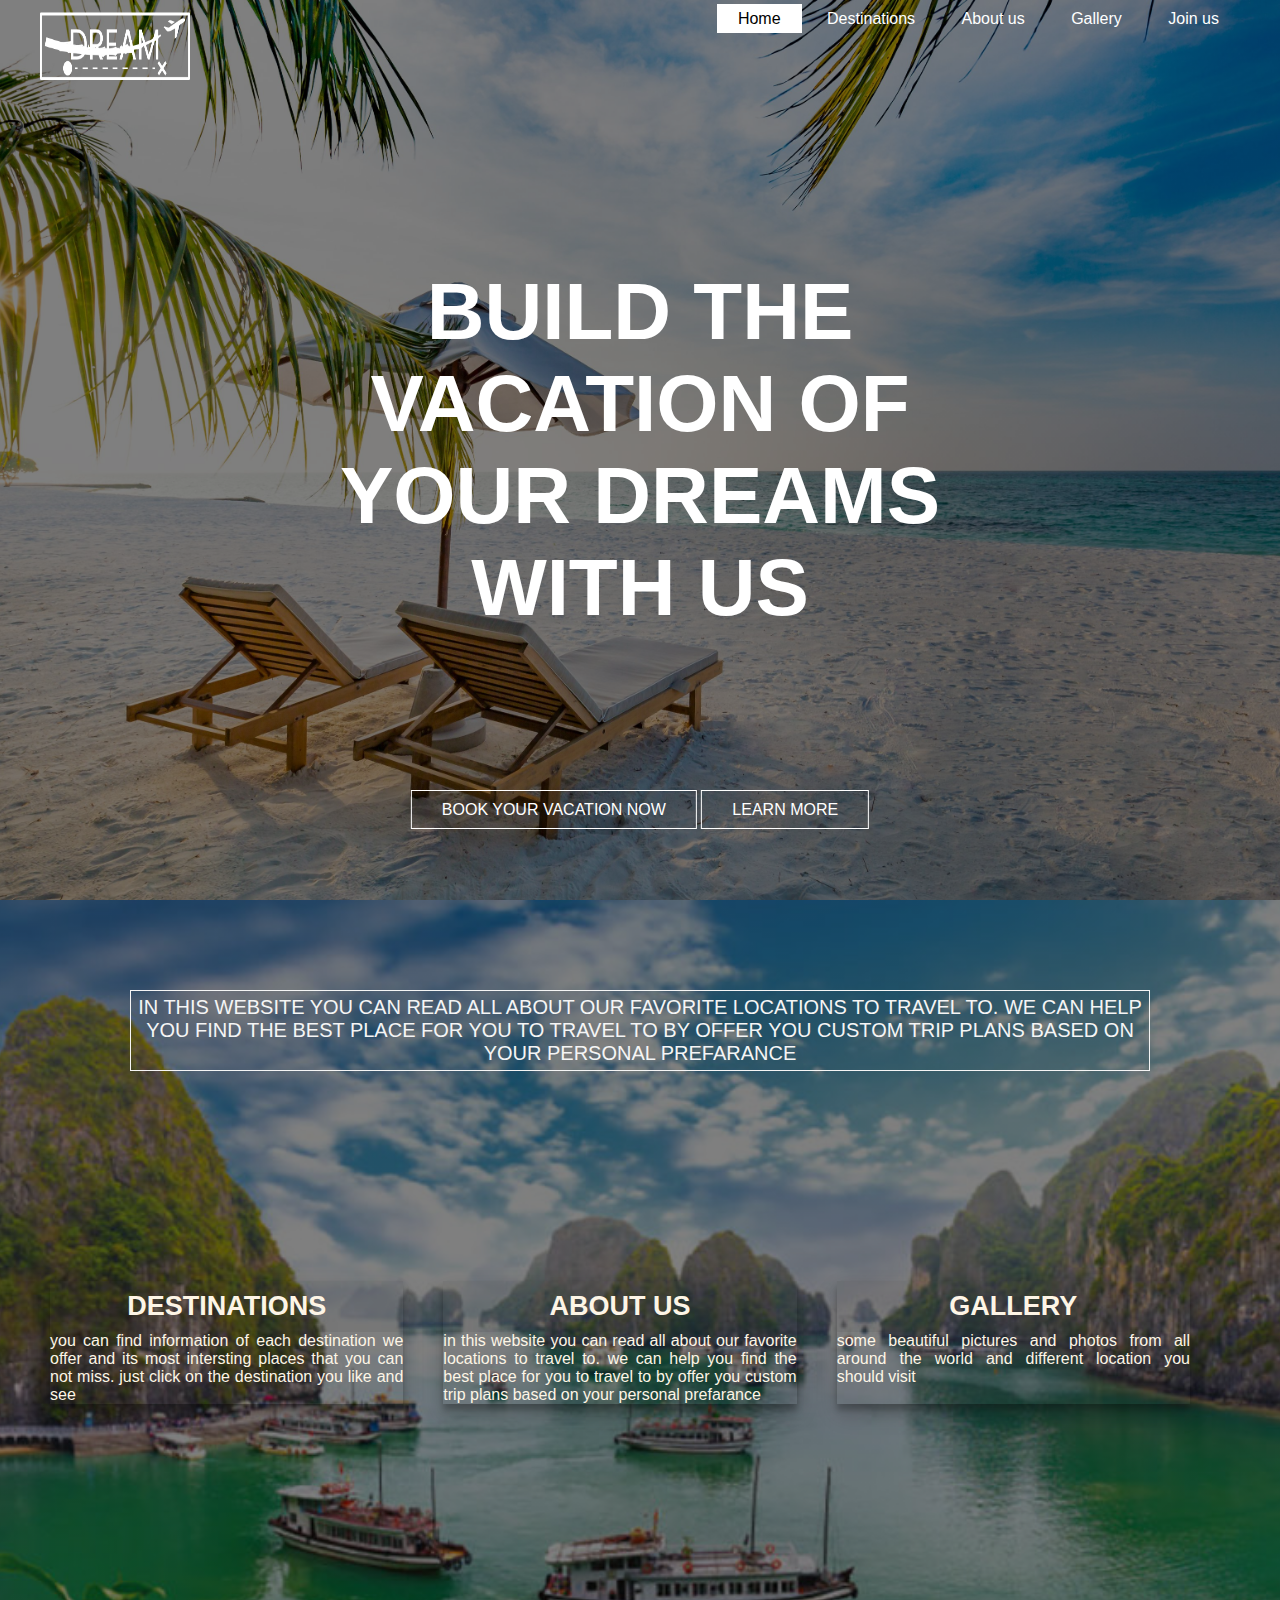
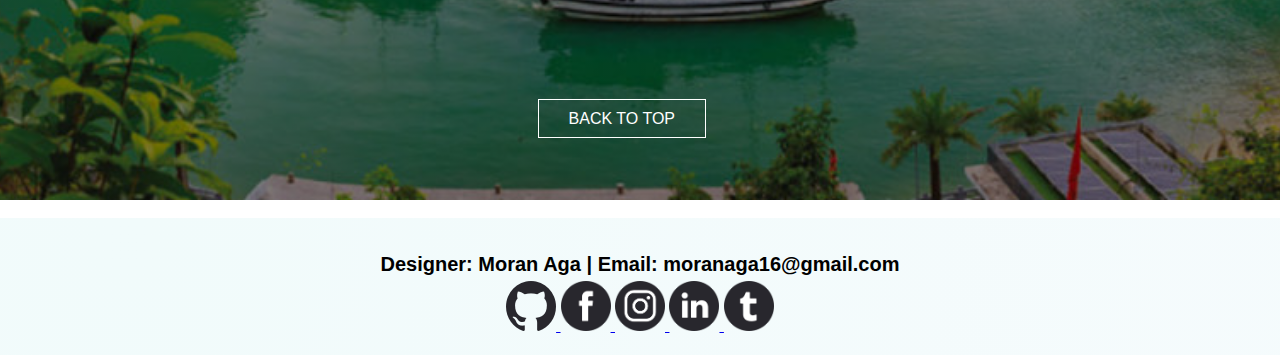
<file: index.html>
<!DOCTYPE html>
<html lang="en">
<head>
    <meta charset="UTF-8">
    <meta name="viewport" content="width=device-width, initial-scale=1.0">
    <title>vacations</title>
    <link rel="stylesheet" href="style.css">
</head>
<body>
    <header> 
     <div class="home">
         <div class="logo">
             <img src="2.png">
         </div>
         <div class="navbar"></div>
        <ul>
            <li class="active"><a href="index.html">Home</a></li> 
            <li><a href="destinations.html">Destinations</a></li> 
            <li><a href="about.html">About us</a></li> 
            <li><a href="gallery.html">Gallery</a></li> 
            <li><a href=joinus.html#">Join us</a></li>  
        </ul> 
    </div>
     </div>
     <div class="title">
         <h1> build the vacation of your dreams with us</h1>
     </div>

     <div class="button">
        <a href="joinus.html" class="btn">BOOK YOUR VACATION NOW</a>
        <a href="#main" class="btn">LEARN MORE</a>
    </div> 

     </div>
    </header>

 <main id="main">
     <div class="middle">
            <p id="summary">in this website you can read all about our favorite locations to travel to. we can help you find the best place for you to travel to by offer you custom trip plans based on your  personal prefarance</P>
        <div class="container-1">
            <a href="destinations.html" class="box-1">
                <h4>DESTINATIONS</h4>
                <p>  you can find information of each destination we offer and its most intersting places that you can not miss. just click on the destination you like and see </p>  
            </a>
            <a href="about.html" class="box-2">
                <h4>ABOUT US</h4>
                <p> in this website you can read all about our favorite locations to travel to. we can help you find the best place for you to travel to by offer you custom trip plans based on your  personal prefarance </p>     
            </a>
            <a href="gallery.html" class="box-3">
                <h4>GALLERY</h4>
                <p>some beautiful pictures and photos from all around the world and different location you should visit </p>  
            </a>
        </div>

     </div> 
</main>

    <footer>
        <div class="button-bottom">
            <a href="index.html" class="btn">BACK TO TOP</a>
        </div> 

        <div class="bottom">
        <h2 id="footer-text"> Designer: Moran Aga | Email: moranaga16@gmail.com </h2>
       
        <div class="icons">
          <a href="https://github.com/moran-aga" target="_blank">
            <img src="github-logo.png" alt="github-logo" style="height:50x; width:50px;">
          </a>
          <a href="https://www.facebook.com/" target="_blank">
            <img src="facebook-logo.png" alt="facebook-logo" style="height:50x; width:50px;"> 
          <a href="https://www.instagram.com/" target="_blank">
            <img src="instagram-logo.png" alt="instagram-logo" style="height:50x; width:50px;">
          </a>
          <a href="https://www.linkedin.com/in/moran-aga-0656441ba/" target="_blank">
            <img src="linkedin-logo.png" alt="linkedin-logo" style="height:50x; width:50px;">
          </a>
          <a href="https://twitter.com/twitter" target="_blank">
            <img src="twitter-logo.png" alt="twitter-logo" style="height:50x; width:50px;"> 
          </a>
        </div>
      
    </div>
    </footer>
</body>
</html>
</file>
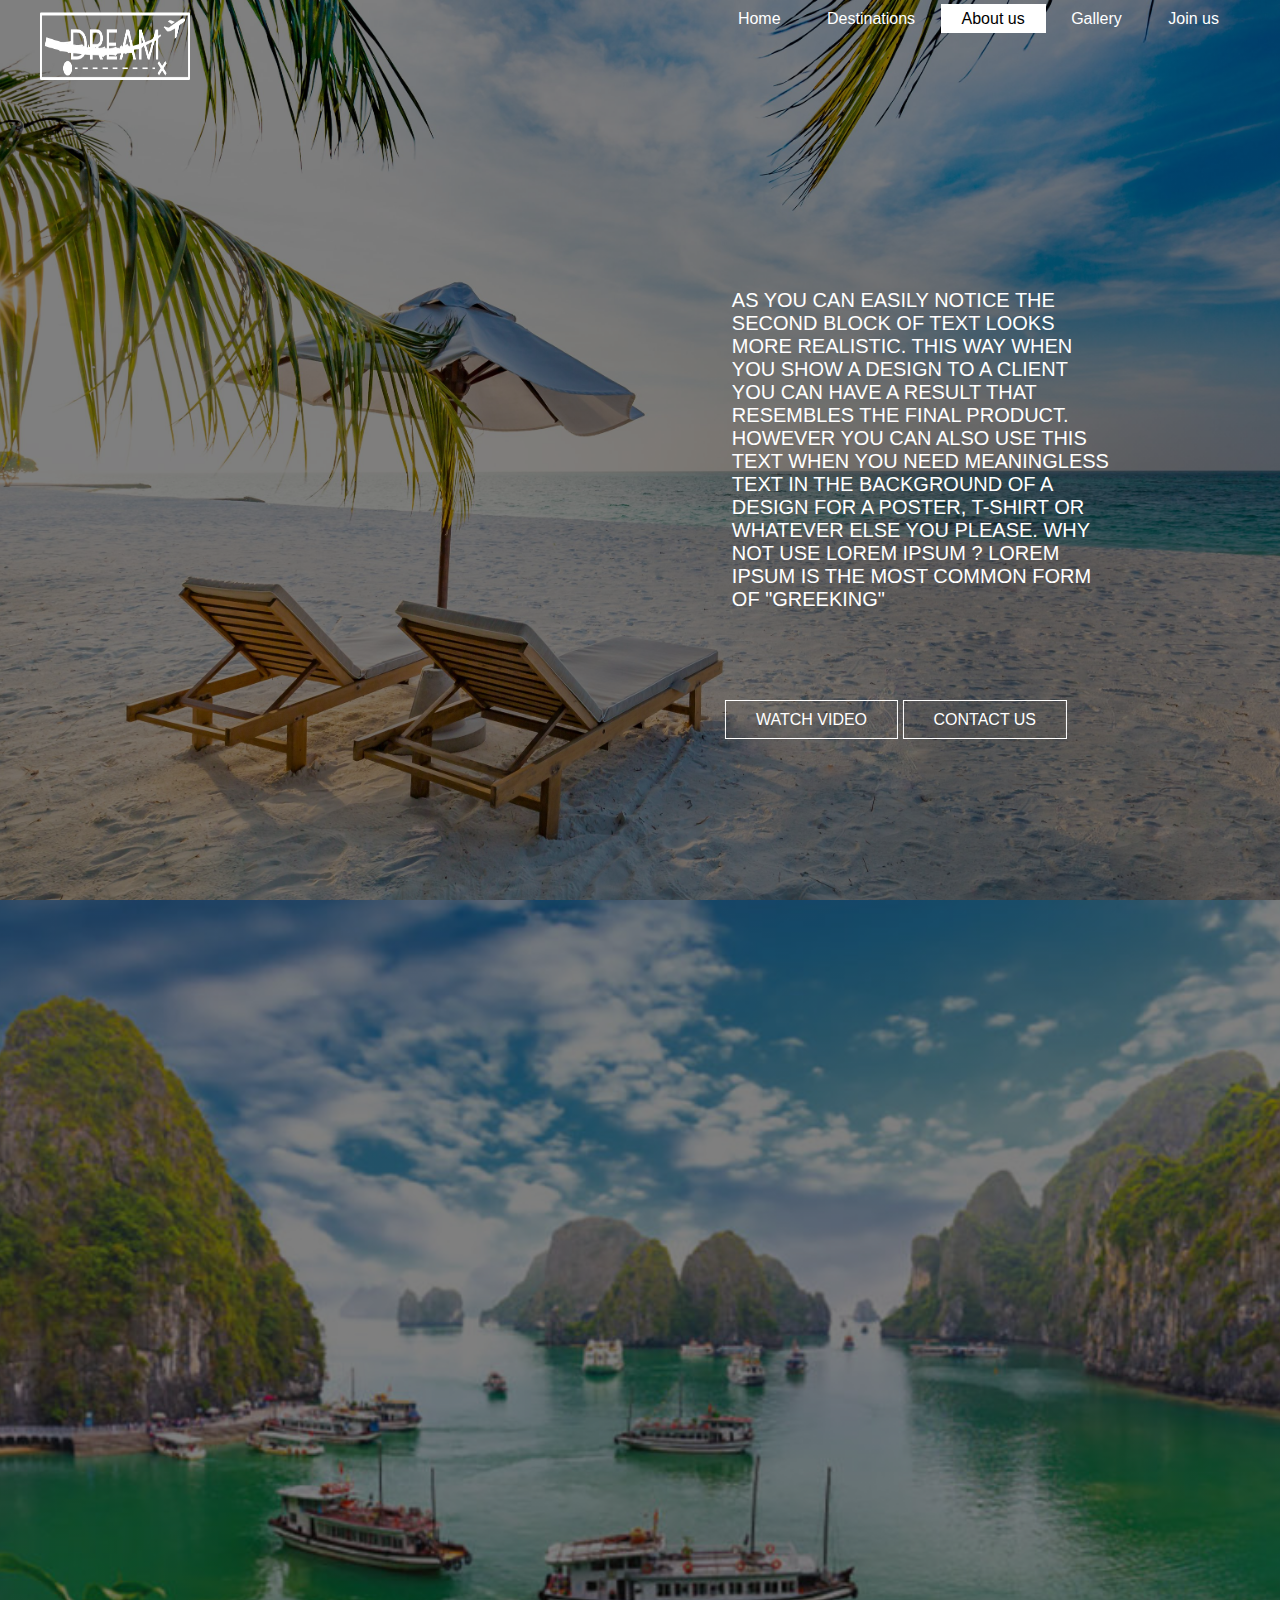
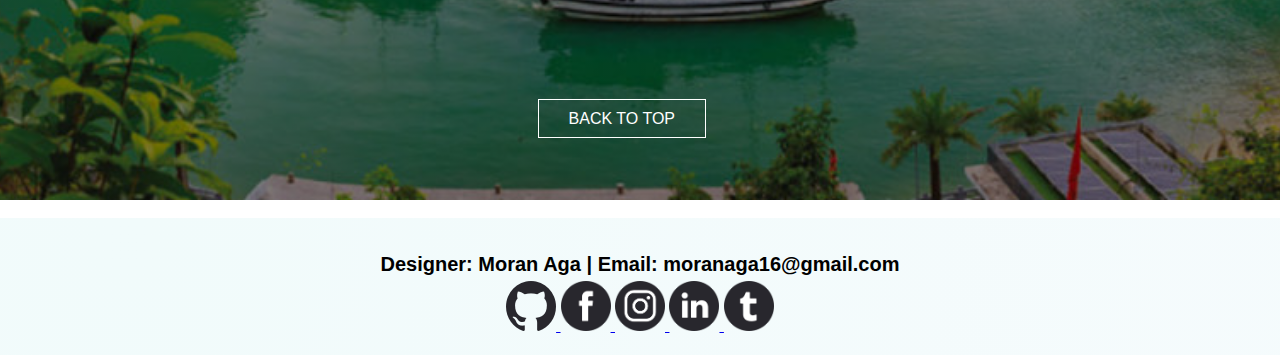
<file: about.html>
<!DOCTYPE html>
<html lang="en">
<head>
    <meta charset="UTF-8">
    <meta name="viewport" content="width=device-width, initial-scale=1.0">
    <link rel="stylesheet" href="style.css">
    <title>about</title>
</head>
<body>
    <header> 
        <div class="home">
            <div class="logo">
                <img src="2.png">
            </div>
           <ul>
               <li ><a href="index.html">Home</a></li> 
               <li ><a href="destinations.html">Destinations</a></li> 
               <li class="active"><a href="about.html">About us</a></li> 
               <li><a href="gallery.html">Gallery</a></li> 
               <li><a href="joinus.html">Join us</a></li>  
           </ul> 
        </div>

        <p id="about">
            As you can easily notice the second block of text looks more realistic. This way when you show a design to a client you can have a result that resembles the final product. However you can also use this text when you need meaningless text in the background of a design for a poster, t-shirt or whatever else you please.

Why not use lorem ipsum ?
Lorem ipsum is the most common form of "Greeking"

        </p>

        <div class="button" id=joinus-button>
            <a href="#video" class="btn">WATCH VIDEO</a>
            <a href="#footer" class="btn">CONTACT US</a>
        </div>
    </header>

    <main id=main>
        <div class="middle">
       
         <iframe id="video" width="100%" height="315" src="https://www.youtube.com/embed/Bx0ym1GsBKg" frameborder="0" allow="accelerometer; autoplay; clipboard-write; encrypted-media; gyroscope; picture-in-picture" allowfullscreen></iframe>
        </div>
    </main>

    <footer id="footer">
        <div class="button-bottom">
            <a href="about.html" class="btn">BACK TO TOP</a>
        </div>

        <div class="bottom">
        <h2 id="footer-text"> Designer: Moran Aga | Email: moranaga16@gmail.com </h2>
       
        <div class="icons">
          <a href="https://github.com/moran-aga" target="_blank">
            <img src="github-logo.png" alt="github-logo" style="height:50x; width:50px;">
          </a>
          <a href="https://www.facebook.com/" target="_blank">
            <img src="facebook-logo.png" alt="facebook-logo" style="height:50x; width:50px;"> 
          <a href="https://www.instagram.com/" target="_blank">
            <img src="instagram-logo.png" alt="instagram-logo" style="height:50x; width:50px;">
          </a>
          <a href="https://www.linkedin.com/in/moran-aga-0656441ba/" target="_blank">
            <img src="linkedin-logo.png" alt="linkedin-logo" style="height:50x; width:50px;">
          </a>
          <a href="https://twitter.com/twitter" target="_blank">
            <img src="twitter-logo.png" alt="twitter-logo" style="height:50x; width:50px;"> 
          </a>
        </div>
      
    </div>
    </footer>
      


</body>
</html>
</file>
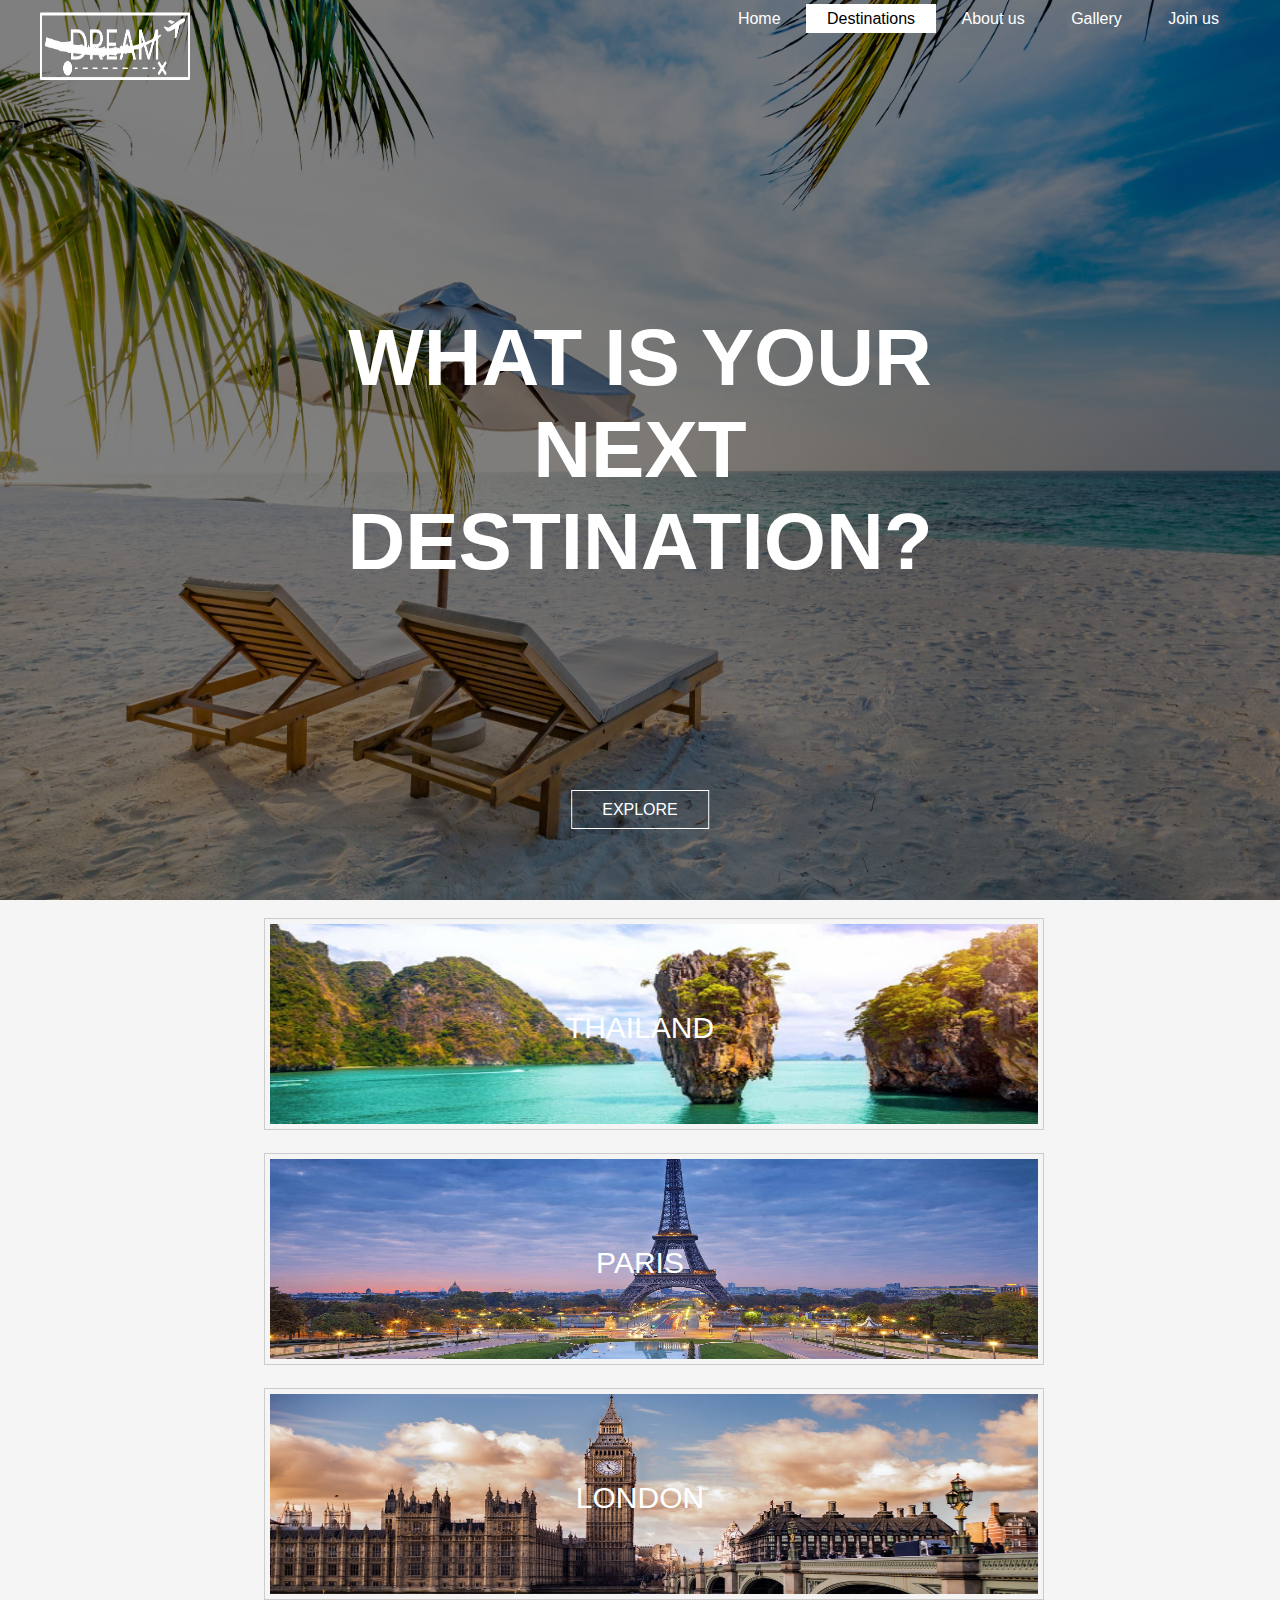
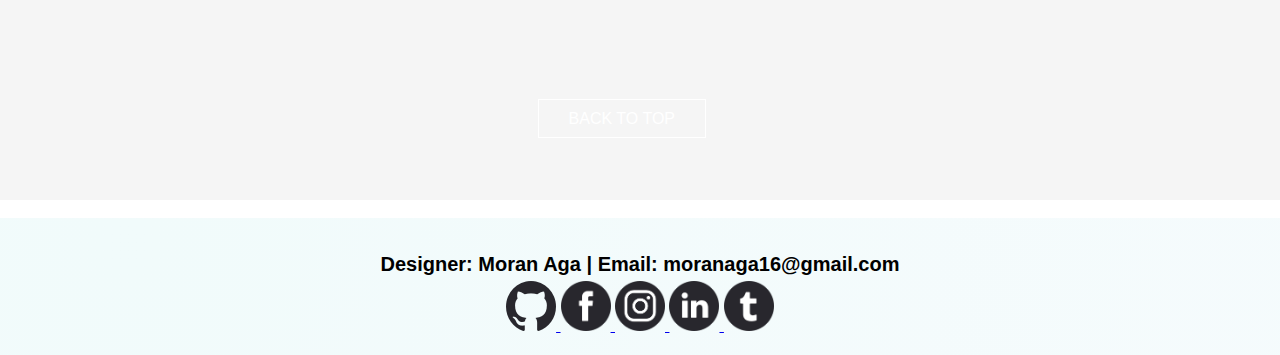
<file: destinations.html>
<!DOCTYPE html>
<html lang="en">
<head>
    <meta charset="UTF-8">
    <meta name="viewport" content="width=device-width, initial-scale=1.0">
    <link rel="stylesheet" href="style.css">
    <title>destinations</title>
</head>
<body>
    <header> 
        <div class="home">
            <div class="logo">
                <img src="2.png">
            </div>
           <ul>
               <li ><a href="index.html">Home</a></li> 
               <li class="active"><a href="destinations.html">Destinations</a></li> 
               <li><a href="about.html">About us</a></li> 
               <li><a href="gallery.html">Gallery</a></li> 
               <li><a href="joinus.html">Join us</a></li>  
           </ul> 
        </div>
        <div class="button">
            <a href="#main" class="btn">EXPLORE</a>
        </div> 
    </header>

    <main id="main" class="destination-images">
        <div class="title">
            <h1> What is your next destination? </h1>
        </div>

    <div class="images">

        <div class="container"> 
            <a href="https://en.wikipedia.org/wiki/Thailand" target="_blank">
                <img class=img-box class="responsive-img" src="thailand.jpg" alt="thailand">
            </a>
                    <div class="centered">THAILAND
                    </div>
        </div>
            
        <div class="container"> 
            <a href="https://en.wikipedia.org/wiki/Paris" target="_blank">
                <img class=img-box class="responsive-img" src="paris.jpg" alt="paris">
            </a>
                    <div class="centered">PARIS
                    </div>
        </div>

        <div class="container"> 
            <a href="https://en.wikipedia.org/wiki/London" target="_blank">
                <img class=img-box class="responsive-img" src="london.jpg" alt="london">
            </a>
                    <div class="centered">LONDON
                    </div>
        </div>

    </div>
    
    </main>

    <footer>
        <div class="button-bottom" id="button-bottom-dest">
            <a href="destinations.html" class="btn">BACK TO TOP</a>
        </div> 

        <div class="bottom">
        <h2 id="footer-text"> Designer: Moran Aga | Email: moranaga16@gmail.com </h2>
       
        <div class="icons">
          <a href="https://github.com/moran-aga" target="_blank">
            <img src="github-logo.png" alt="github-logo" style="height:50x; width:50px;">
          </a>
          <a href="https://www.facebook.com/" target="_blank">
            <img src="facebook-logo.png" alt="facebook-logo" style="height:50x; width:50px;"> 
          <a href="https://www.instagram.com/" target="_blank">
            <img src="instagram-logo.png" alt="instagram-logo" style="height:50x; width:50px;">
          </a>
          <a href="https://www.linkedin.com/in/moran-aga-0656441ba/" target="_blank">
            <img src="linkedin-logo.png" alt="linkedin-logo" style="height:50x; width:50px;">
          </a>
          <a href="https://twitter.com/twitter" target="_blank">
            <img src="twitter-logo.png" alt="twitter-logo" style="height:50x; width:50px;"> 
          </a>
        </div>
      
    </div>
    </footer>


</body>
</html>
</file>
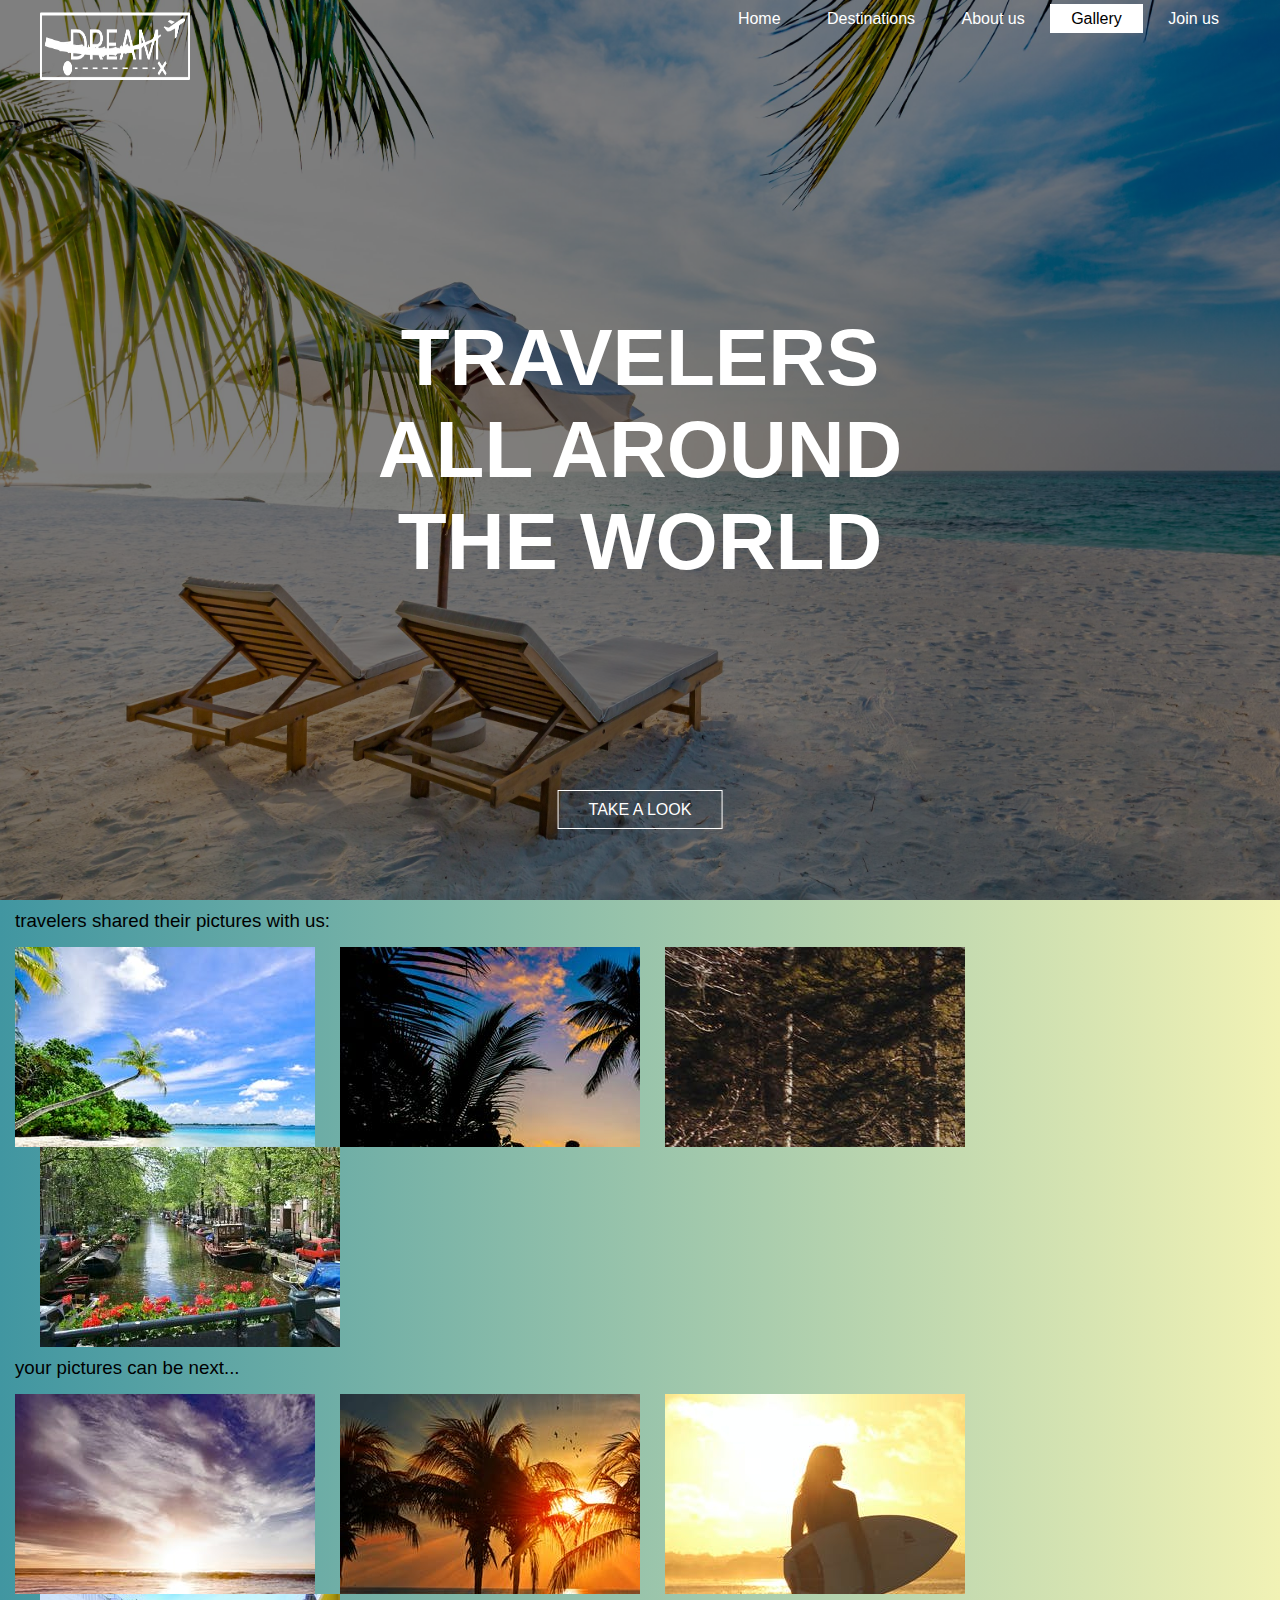
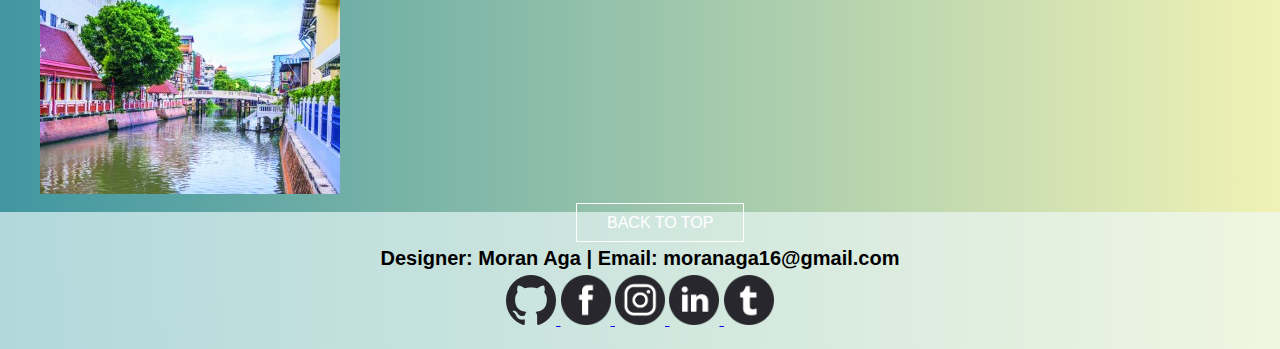
<file: gallery.html>
<!DOCTYPE html>
<html lang="en">
<head>
    <meta charset="UTF-8">
    <meta name="viewport" content="width=device-width, initial-scale=1.0">
    <link rel="stylesheet" href="style.css">
    <title>gallery</title>
</head>
<body>
    <header> 
        <div class="home">
            <div class="logo">
                <img src="2.png">
            </div>
           <ul>
               <li ><a href="index.html">Home</a></li> 
               <li ><a href="destinations.html">Destinations</a></li> 
               <li><a href="about.html">About us</a></li> 
               <li class="active"><a href="gallery.html">Gallery</a></li> 
               <li><a href="joinus.html">Join us</a></li>  
           </ul> 
        </div>

        <div class="title">
            <h1> travelers all around the world</h1>
        </div>
        <div class="button">
            <a href="#main" class="btn">TAKE A LOOK</a>
        </div> 
    </header>
   
    <main id="main" class="gallery-background">
        <h3 id="demo13">travelers shared their pictures with us:</h3>
<div class="hover13 column">
  <div>
    <figure><img src="gallery4.jpeg" /></figure>
    <span>Hawaii beach</span>
  </div>
  <div>
    <figure><img src="gallery5.jpeg" /></figure>
    <span>Margarita Sunset</span>
  </div>
  <div>
    <figure><img src="gallery6.jpeg" /></figure>
    <span>Germany Forest</span>
  </div>
  <div>
    <figure><img src="gallery7.jpg" /></figure>
    <span>Amsterdam</span>
  </div>
</div>

<h3 id="demo13">your pictures can be next...</h3>
<div class="hover13 column">
  <div>
    <figure><img src="gallery1.jpeg" /></figure>
    <span>Finland skys</span>
  </div>
  <div>
    <figure><img src="gallery2.jpeg" /></figure>
    <span>Miami Sunrise</span>
  </div>
  <div>
    <figure><img src="gallery3.jpeg" /></figure>
    <span>Surfing Lessons</span>
  </div>
  <div>
    <figure><img src="gallery8.jpg" /></figure>
    <span>Bangkok</span>
  </div>
</div>
    

    <footer>
        <div class="button-bottom" id="button-bottom-gallery">
            <a href="gallery.html" class="btn">BACK TO TOP</a>
        </div>

        <div class="bottom">
        <h2 id="footer-text"> Designer: Moran Aga | Email: moranaga16@gmail.com </h2>
       
        <div class="icons">
          <a href="https://github.com/moran-aga" target="_blank">
            <img src="github-logo.png" alt="github-logo" style="height:50x; width:50px;">
          </a>
          <a href="https://www.facebook.com/" target="_blank">
            <img src="facebook-logo.png" alt="facebook-logo" style="height:50x; width:50px;"> 
          <a href="https://www.instagram.com/" target="_blank">
            <img src="instagram-logo.png" alt="instagram-logo" style="height:50x; width:50px;">
          </a>
          <a href="https://www.linkedin.com/in/moran-aga-0656441ba/" target="_blank">
            <img src="linkedin-logo.png" alt="linkedin-logo" style="height:50x; width:50px;">
          </a>
          <a href="https://twitter.com/twitter" target="_blank">
            <img src="twitter-logo.png" alt="twitter-logo" style="height:50x; width:50px;"> 
          </a>
        </div>
      
    </div>
    </footer>

</body>
</html>
</file>
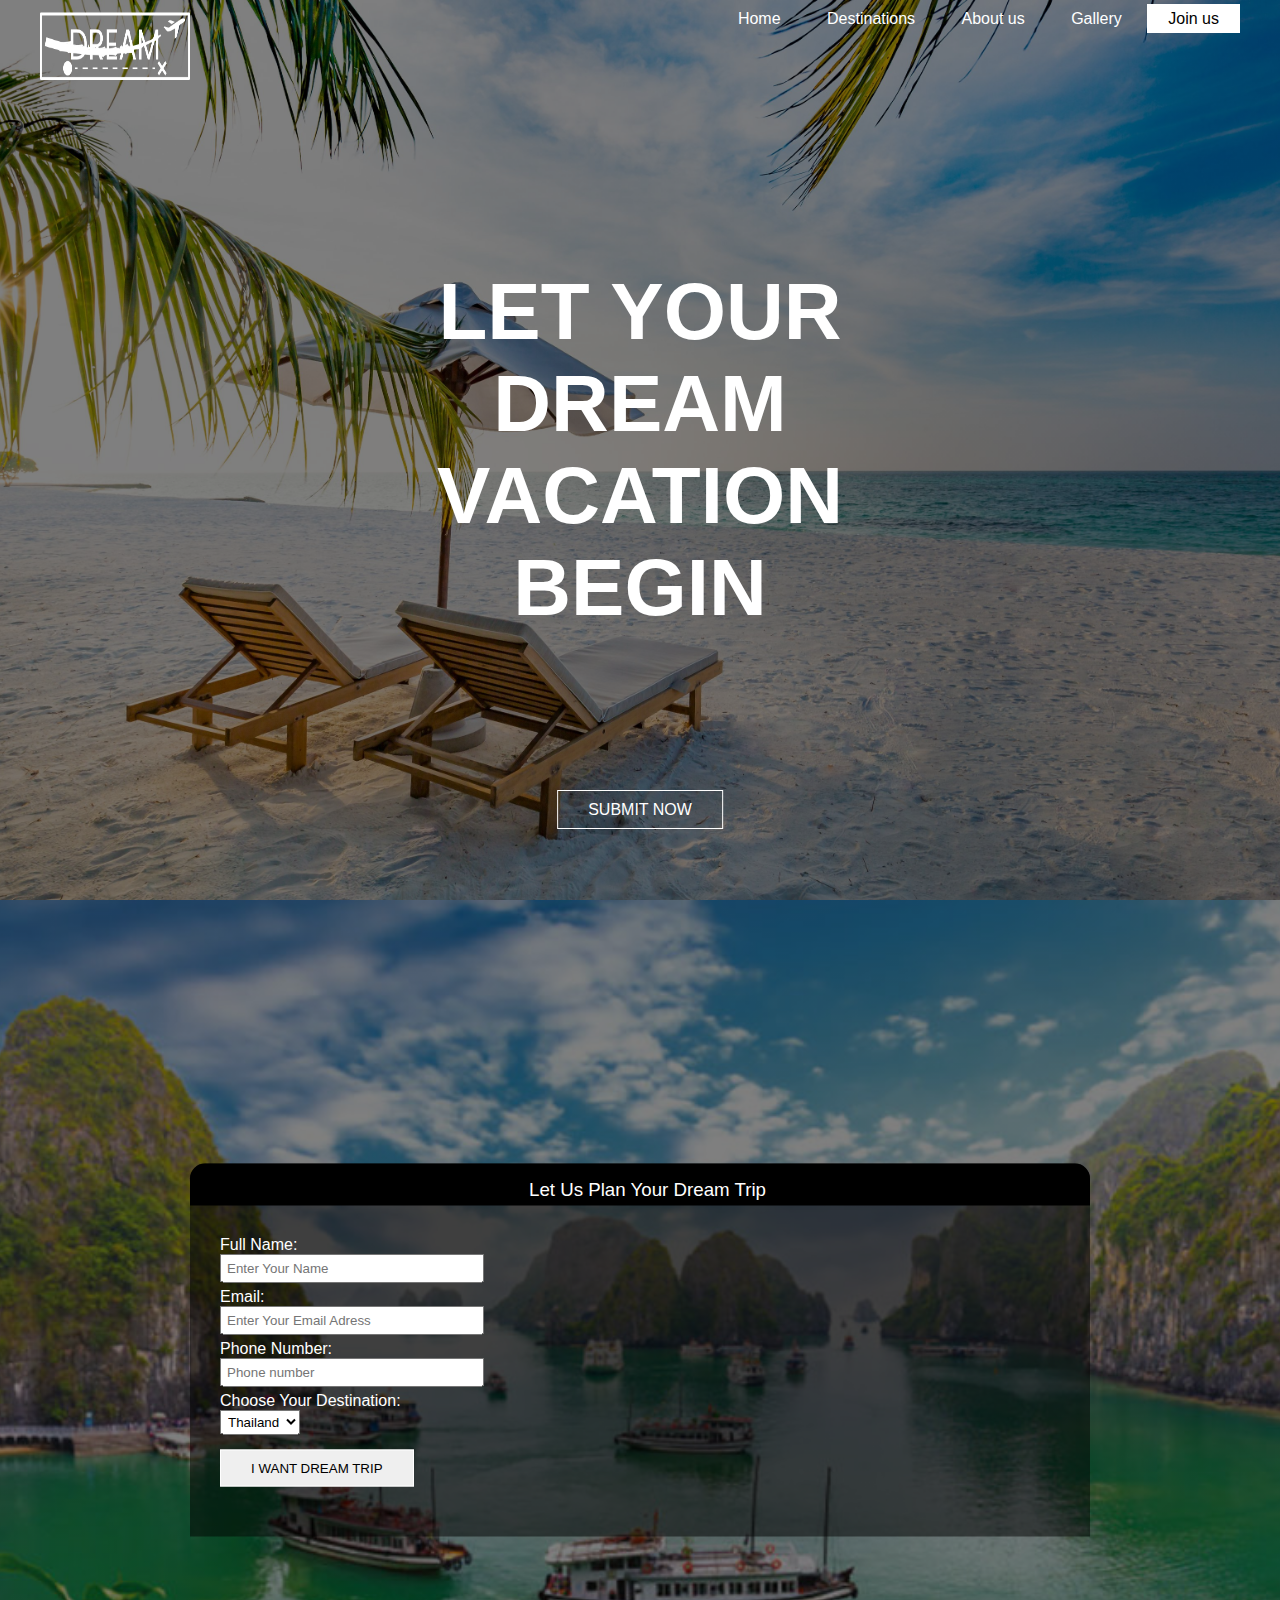
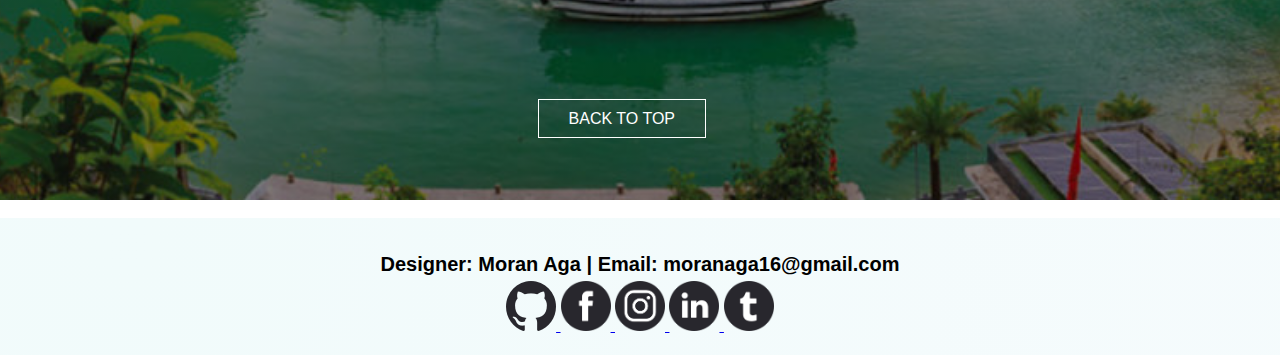
<file: joinus.html>
<!DOCTYPE html>
<html lang="en">
<head>
    <meta charset="UTF-8">
    <meta name="viewport" content="width=device-width, initial-scale=1.0">
    <link rel="stylesheet" href="style.css">
    <title>joinus</title>
</head>
<body>
    <header> 
        <div class="home">
            <div class="logo">
                <img src="2.png">
            </div>
           <ul>
               <li ><a href="index.html">Home</a></li> 
               <li ><a href="destinations.html">Destinations</a></li> 
               <li><a href="about.html">About us</a></li> 
               <li ><a href="gallery.html">Gallery</a></li> 
               <li class="active"><a href="joinus.html">Join us</a></li>  
           </ul> 
        </div>
        <div class="title">
            <h1> LET YOUR DREAM VACATION BEGIN </h1>
        </div>
        <div class="button">
            <a href="#main" class="btn">SUBMIT NOW</a>
        </div> 
    </header>

    <main id="main">
        <div class="middle">
     <div class="form">
    <div class="join-trip"><h3>let us plan your dream trip</h3> </div>
    <form>
        <label class="label"> Full Name:</label> <br>
        <input type="text"
               placeholder="Enter Your Name"
               id="name"
               name="Name" required /> <br>
        <label class="label"> Email:</label> <br>
        <input type="Email"
               placeholder="Enter Your Email Adress"
               id="email" 
               name="Email" required /> </br>
        <label class="label"> Phone Number:</label> <br>
        <input type="number"
               placeholder="Phone number"
               id="number"/> <br>
        <label class="label">Choose Your Destination:</label><br>
  <select id="dropdown" name="destination-pick">
    <option value="thailand">Thailand</option>
    <option value="London">London</option>
    <option value="Paris">Paris</option>
    <option value="Other">Other</option>
  </select> <br>
        <button type="submit" class="btn" id="button" >I WANT DREAM TRIP </button>
    </div>
    </form>
</div>  
</main>

<footer>
    <div class="button-bottom">
        <a href="joinus.html" class="btn">BACK TO TOP</a>
    </div>

    <div class="bottom">
    <h2 id="footer-text"> Designer: Moran Aga | Email: moranaga16@gmail.com </h2>
   
    <div class="icons">
      <a href="https://github.com/moran-aga" target="_blank">
        <img src="github-logo.png" alt="github-logo" style="height:50x; width:50px;">
      </a>
      <a href="https://www.facebook.com/" target="_blank">
        <img src="facebook-logo.png" alt="facebook-logo" style="height:50x; width:50px;"> 
      <a href="https://www.instagram.com/" target="_blank">
        <img src="instagram-logo.png" alt="instagram-logo" style="height:50x; width:50px;">
      </a>
      <a href="https://www.linkedin.com/in/moran-aga-0656441ba/" target="_blank">
        <img src="linkedin-logo.png" alt="linkedin-logo" style="height:50x; width:50px;">
      </a>
      <a href="https://twitter.com/twitter" target="_blank">
        <img src="twitter-logo.png" alt="twitter-logo" style="height:50x; width:50px;"> 
      </a>
    </div>
  
</div>
</footer>
</body>
</html>
</file>
<file: style.css>
*{
    margin: 0;
    padding: 0;
    font-family: 'Franklin Gothic Medium', 'Arial Narrow', Arial, sans-serif;
    
    
}

header{
    background-image:linear-gradient(rgba(0,0,0,0.5),rgba(0,0,0,0.5)), url(1.jpg);
    height: 100vh;
    width: 100vw;
    background-size: cover;
    background-position: center;
}
#navbar {
    position:fixed;
    top:0;
    left:0;
}

ul{
    float: right;
    list-style-type: none ;
    margin-top: 10px;
}

ul li{
    display: inline-block;
}

ul li a{
    text-decoration: none;
    color: #fff;
    padding: 5px 20px;
    border: 1px solid transparent;
    transition: 0.6s ease;
}

@media screen and (max-width: 600px) {
    ul li a {
      float: none;
      width: 100%;
    }
  }

 ul li a:hover{
     background-color: #fff ;
     color: #000;
 }

ul li.active a{
    background-color: #fff;
    color: #000;
}


 .logo img{
     float: left;
     width: 150px;
     height: 70px;
     margin-top: 10px;
 }

 .home{
     max-width: 1200px;
     margin: auto;
 }

 .title{
     position: absolute;
     top: 50%;
     left: 50%;
     transform: translate(-50%, -50%);
     text-transform: uppercase;
 }

 .title h1{
     font-size: 80px;
     color: white;
     text-align: center;
 }

 .middle{
    background-image:linear-gradient(rgba(0,0,0,0.5),rgba(0,0,0,0.5)), url(3.jpg);
    height: 100vh;
    width: 100vw;
    background-size: cover;
    background-position: center;
}

.destination-images {
    background-color: whitesmoke;
    height: 100vh;
    background-size: cover;
    background-position: center;
}

h2{
    font-size: 50px;
    color:black;
    text-align: center;
    padding: 5px;
}

.images{
    max-width: 80vw;
    margin: auto; 
    width: 60%;
    padding: 10px;
    
}

.responsive-img {
    max-width: 100%;
      height: auto;
    
    }

.img-box{
    height:200px;
    width:100% ;
    margin: 8px;
    padding: 5px;
    border: 1px solid #ccc;
}

.img-box:hover{
    border: 2px solid #777;
}

.container {
    position: relative;
    text-align: center;
    color: white;
    font-size: 30px;
  }

  .centered {
    position: absolute;
    top: 50%;
    left: 50%;
    transform: translate(-50%, -50%);
  }

  
  #about {
  display: flex;
  align-items: center;
  justify-content: center;
  text-transform: uppercase;
  font-size: 20px;
  color:white;
  position: absolute;
  top: 50%;
  left: 72%;
  transform: translate(-50%, -50%);
}


#about:after,  #about:before {
  content: '';
  width: 10vmax;
  height: 2px;
  margin: 0 10px;
  padding: 10px;
} 

.button{
    position: absolute;
     top: 90%;
     left: 50%;
     transform: translate(-50%, -50%);
}

#joinus-button{
    position: absolute;
     top: 80%;
     left: 70%;
     transform: translate(-50%, -50%);
}

.btn{
      border:1px solid white;
      padding: 10px 30px;
      color: white;
      text-decoration: none;
      transition:  0.6s ease;
}

.btn:hover{
    background-color: #fff ;
     color: #000;
 }

 .video {
        position: relative;
         top: 80%;
         left: 20%;
         transform: translate(-50%, -50%);
 }

 .join-trip{
     width: 100vh;
     background-color: rgba(0,0,0,6);
     color: white;
     padding:5px 0px 5px 0px ;
     text-align: center;
     border-radius: 15px 15px 0px 0px;
     text-transform: capitalize;
     
 }
.form{   
   background-color:rgba(0,0,0,0.5);
   width: 100vh;
   color: white;
   font-size: 25x;
   position: relative;
     top: 50%;
     left: 50%;
     transform: translate(-50%, -50%);
     border-radius: 15px 15px 0px 0px;
     
     

}

form{
    padding: 30px;
    padding-bottom: 50px;
}

input{
padding: 5px;
width: 250px;
margin-bottom: 5px;
}

#dropdown{
    padding: 3px;
    margin-bottom: 15px;
}

#button{
    color: #000;
}

#button:hover{
    background-color: #000 ;
    color: #fff;
}

.bottom{
    background-image: radial-gradient( circle farthest-corner at 10% 20%,  rgba(234,249,249,0.67) 0.1%, rgba(239,249,251,0.63) 90.1% );
    padding-top: 30px;
    padding-bottom: 20px;
    
    
}
#footer-text{
    text-align: center;
    font-size: 20px;
}

.icons{
    width: 100%;
    height: auto;
    margin: auto;
    text-align: center;
}



h3 {
	margin-left:15px;
	padding-top: 10px;
	font-weight: 300;
}
h3 span {
	margin-left: 1em;
	color: #aaa;
	font-size: 85%;
}
.column {
	margin: 15px 15px 0;
    padding: 0;
    
}
.column:last-child {
	padding-bottom: 60px;
}
.column::after {
	content: '';
	clear: both;
	display: block;
}
.column div {
	position: relative;
	float: left;
	width: 300px;
	height: 200px;
	margin: 0 0 0 25px;
	padding: 0;
}
.column div:first-child {
	margin-left: 0;
}
.column div span {
	position: absolute;
	bottom: -20px;
	left: 0;
	z-index: -1;
	display: block;
	width: 300px;
	margin: 0;
	padding: 0;
	color: #444;
	font-size: 18px;
	text-decoration: none;
	text-align: center;
	-webkit-transition: .3s ease-in-out;
	transition: .3s ease-in-out;
    opacity: 0;
    
}
figure {
	width: 300px;
	height: 200px;
	margin: 0;
	padding: 0;
	background: #fff;
    overflow: hidden;
    
}
figure:hover+span {
	bottom: -36px;
	opacity: 1;
}


.hover13 figure:hover img {
	opacity: 1;
	-webkit-animation: flash 1.5s;
	animation: flash 1.5s;
}
@-webkit-keyframes flash {
	0% {
		opacity: .4;
	}
	100% {
		opacity: 1;
	}
}
@keyframes flash {
	0% {
		opacity: .4;
	}
	100% {
		opacity: 1;
	}
}

.button-bottom{
    position: relative;
    left: 42%;
    top: -90px;
}

#button-bottom-gallery{
    position: relative;
    left: 45%;
    top: 20px;
}

.container-1{
    display: flex;
    align-items:stretch;
    position: relative;
    top: 30%;
    text-decoration: none;
    padding:30px;
    margin-left: 20px;
    margin-right: 20px;
    justify-content: space-between;
    text-align: justify;
    
    
    
}

.container-1 div{
    color: wheat;
    
}

h4{
    text-align: center;
    background-color: rgba(45, 45, 45, 0.1);
    padding: 10px;
    font-size: 27px;
}

p{
    line-height: 25xp;
}


.box-1{
    flex: 1;
    text-decoration: none;
    color: oldlace;
    margin-right: 40px;
    padding: 10px, 0px,10px 0px;
    box-shadow: 0 10px 20px rgba(0,0,0,0.19), 0 6px 6px rgba(0,0,0,0.23);

    
}

.box-1:hover {
    transform: scale(1.1);
  }

.box-2{
    flex: 1;
    text-decoration: none;
    color: oldlace;
    margin-right: 40px;
    
    box-shadow: 0 10px 20px rgba(0,0,0,0.19), 0 6px 6px rgba(0,0,0,0.23);

}

.box-2:hover {
    transform: scale(1.1);
  }

.box-3{
    flex: 1;
    text-decoration: none;
    color: oldlace;
    margin-right: 40px;
    box-shadow: 0 10px 20px rgba(0,0,0,0.19), 0 6px 6px rgba(0,0,0,0.23);

    
    box-shadow: 0 10px 20px rgba(0,0,0,0.19), 0 6px 6px rgba(0,0,0,0.23);

}
.box-3:hover {
    transform: scale(1.1);
  }

#summary{
    font-size: 20px;
    color: whitesmoke;
    text-align: center;
    border:1px solid whitesmoke;
    padding: 5px;
    margin-left: 130px;
    margin-right: 130px;
    position: relative;
    bottom: -10%;
    text-transform: uppercase;
}

#video{
    position: relative;
    top: 50%;
    left: 50%;
    transform: translate(-50%, -50%);
}

.gallery-background{
    background-color:rgba(59, 192, 148, 0.1);
    background: #F1F2B5;  /* fallback for old browsers */
background: -webkit-linear-gradient(to right, #4196a1, #F1F2B5);  /* Chrome 10-25, Safari 5.1-6 */
background: linear-gradient(to right, #4196a1, #F1F2B5); /* W3C, IE 10+/ Edge, Firefox 16+, Chrome 26+, Opera 12+, Safari 7+ */
    width: 100vmax;



}
</file>
